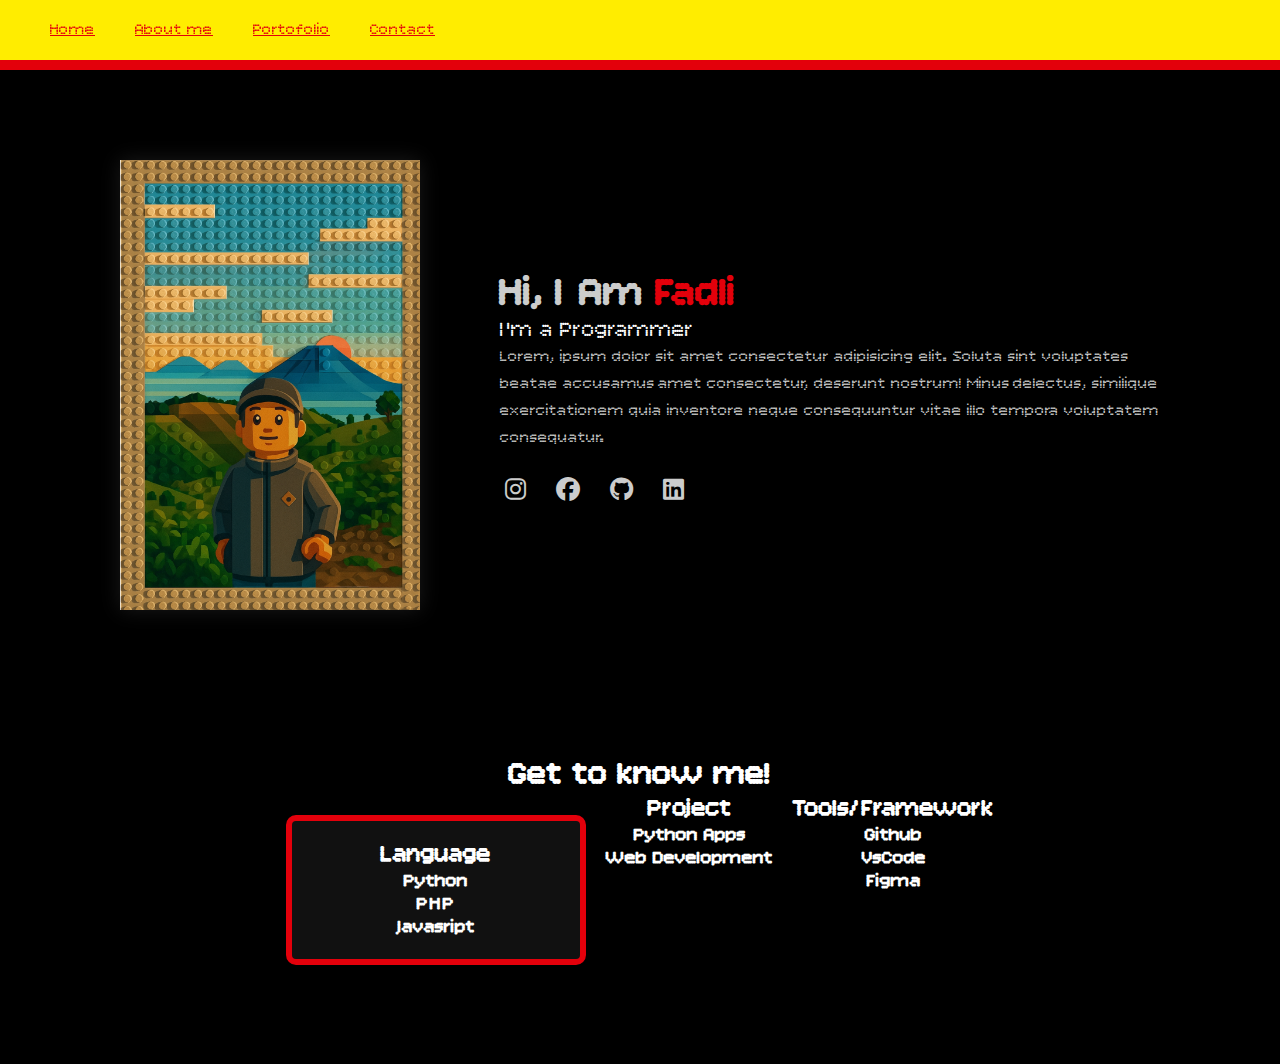
<file: index.html>
<!DOCTYPE html>

<html>
<head>
        <title>Portofolio</title>
        <link rel="stylesheet" href="style.css">
        <link rel="preconnect" href="https://fonts.googleapis.com">
        <link rel="preconnect" href="https://fonts.gstatic.com" crossorigin>
         <link rel="stylesheet" href="https://cdnjs.cloudflare.com/ajax/libs/font-awesome/6.5.0/css/all.min.css">
        <link href="https://fonts.googleapis.com/css2?family=Bitcount+Prop+Single:wght@100..900&display=swap" rel="stylesheet">
</head>
    <meta charset="UTF-8">
    <meta name="viewport" content="width=device-width, initial-scale=1.0">
    <meta name="description" content="Website pengaduan mahasiswa UGM">
    <meta name="author" content="Fadli Muidita">
<body>
    <nav class="navbar">
        <a href="#Home">Home </a>
        <a href="#About me">About me </a>
        <a href="#Portofolio">Portofolio</a>
        <a href="#Contact">Contact</a>
    </nav>
    <div class="about-me" id="Home">
        <div class="about-me-img" id="About me">
            <img src="foto lego.png">
        </div>
        <div class="about-me-text">
            <h1>Hi, I Am <span class="Fadli">Fadli</span></h1>
            <h2>I'm a Programmer</h2>
            <p>Lorem, ipsum dolor sit amet consectetur adipisicing elit. Soluta sint voluptates beatae accusamus amet consectetur, deserunt nostrum! Minus delectus, similique exercitationem quia inventore neque consequuntur vitae illo tempora voluptatem consequatur.</p>    
                    <div class="about-me-content">
                <a href="#"><i class="fa-brands fa-instagram"></i></a>
                <a href="#"><i class="fa-brands fa-facebook"></i></a>
                <a href="#"><i class="fa-brands fa-github"></i></a>
                <a href="#"><i class="fa-brands fa-linkedin"></i></a>
            </div>
        </div>
    </div>
    <div class="Get-to-know" >
                    <h1>Get to know me!</h1>
        <div class="kotakpenuh">
            <div class="kotak1">
                <h2>Language</h2>
                <h3>Python</h3>
                <h3>PHP</h3>
                <h3>Javasript</h3>
            </div>
            <div class="kotak2">
                <h2>Project</h2>
                <h3>Python Apps</h3>
                <h3>Web Development</h3>
            </div>
            <div class="kotak3">
                <h2>Tools/Framework</h2>
                <h3>Github</h3>
                <h3>VsCode</h3>
                <h3>Figma</h3>
            </div>
        </div>
    </div>
    <div class="stage1" id="About me">
        <h1>Halo</h1>
    </div>
</body>  

</html>
</file>
<file: style.css>
*{
    margin: 0;
    padding: 0;
    box-sizing: border-box;
    border: none;
    outline: none;
    font-family: 'Bitcount Prop Single';
    box-sizing: border-box;
}

html{
  scroll-behavior: smooth;
}
header{
    width: 100%;
    display: flex;
    justify-content: space-between;
    filter: drop-shadow(10px);
    background-color: transparent;

}
body {
  background-color: black;
  padding-top: 80px; /* Sesuaikan dengan tinggi navbar */
  font-family: 'Bitcount Prop Single';
}




nav {
  background-color: #ffed00;
  height: 70px;
  display: flex;
  align-items: center;
  padding: 0 30px;
  box-shadow: 0 2px 5px rgba(0,0,0,0.1);
  position: fixed; /* Gunakan fixed agar selalu di atas */
  top: 0;
  left: 0;
  right: 0;
  z-index: 999; /* Supaya tidak ketumpuk */
  border-bottom: 10px solid #e3000b;
}

nav a{
    color: #e3000b;
    text-align: justify;
    scroll-behavior: smooth;
    padding: 10px 20px;
    transition: 0.7s ease;
}
nav a:hover{
    color: white;
}

nav a:active{
  transition: 1s ease;
}

.about-me {
  display: flex;
  align-items: center;
  justify-content: center;
  padding: 60px 100px;
  gap: 60px;
  color: white;
  background-color: black;
}

.about-me-img img {
  width: 300px;
  height: auto;
  margin: 20px;
  box-shadow: 0 0 20px rgba(255, 255, 255, 0.1);
  transition: ease 0.7s;
}

.about-me-img img:hover {
  transform: scale(1.1);
  transition: 0.7s ease;
}


.about-me-text h1 {
  font-size: 40px;
  color: #ccc;
}

.about-me-text .Fadli {
  color: #e3000b;
}

.about-me-text h2 {
  font-size: 22px;
  font-weight: normal;
}

.about-me-text p {
  font-size: 16px;
  line-height: 1.7;
  color: #ccc;
}

.about-me-content{
  margin-top: 20px;
  display: flex;
  gap: 20px;
  font-size: 20px;
}

.about-me-content a{
  display: flex;
  color: #ccc;
  padding: 5px;
  font-size: 24px;
  text-decoration: none;
}

.about-me-content a:hover{
  color: #e3000b;
  transform: (1,1);
  transition: 0.4s ease;
}

.Get-to-know {
  display: flex;
  flex-direction: column;
  text-align: left;
  padding: 60px 100px;
  color: white;
  background-color: black;
}
.kotakpenuh{
  display: flex;
  flex-wrap: wrap;
  justify-content: center;
  text-align: center;
  gap: 20px;
}
.kotak1 {
  display: flex;
  flex-direction: column; 
  text-align: center;
  border: 6px solid #e3000b;
  padding: 20px;
  border-radius: 10px;
  width: fit-content;
  background-color: #111;
  margin-top: 20px;
  transition: 0.7s ease;
  flex: 1 1 30%;             /* ✅ fleksibel, bisa muat 3 per baris */
  max-width: 300px;          /* ✅ biar gak terlalu gede */
  min-width: 200px; 
}

.Get-to-know h1{
  display: inline-block;
  text-align: center;
}



.kotak1:hover{
  transform: scale(1.1);
  transition: 0.7s ease;
}

@media (max-width: 768px) {
  .kotak {
    flex: 1 1 45%; /* ✅ jadi 2 kotak per baris */
  }
}

@media (max-width: 480px) {
  .kotak {
    flex: 1 1 100%; /* ✅ jadi 1 kotak per baris */
  }
}
</file>
